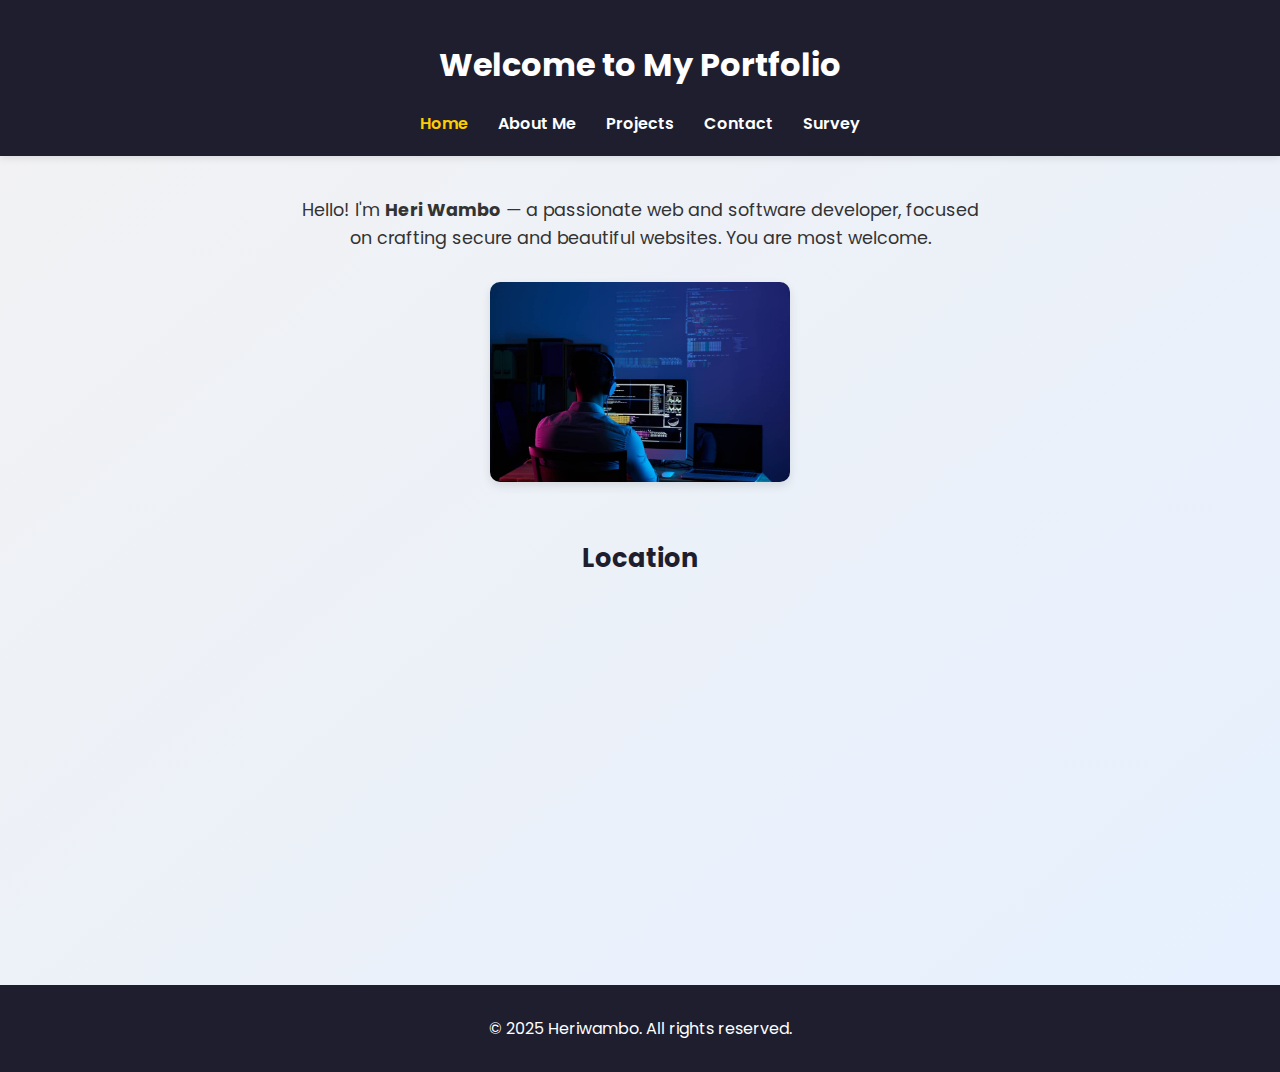
<file: index.html>
<!DOCTYPE html>
<html lang="en">
<head>
  <meta charset="UTF-8" />
  <meta name="viewport" content="width=device-width, initial-scale=1.0" />
  <meta name="description" content="Personal portfolio website of SecOps" />
  <meta name="keywords" content="Portfolio, Web Developer, Projects" />
  <meta name="author" content="SecOps" />
  <title>Home | SecOps</title>

  <!-- Google Fonts -->
  <link href="https://fonts.googleapis.com/css2?family=Poppins:wght@400;600&display=swap" rel="stylesheet" />

  <!-- Styles -->
  <link rel="stylesheet" href="stylees.css" />
  <script src="script.js"></script>
</head>

<body onload="greetUser()">
  <header>
    <h1>Welcome to My Portfolio</h1>
    <nav>
      <ul class="navbar">
        <li><a href="index.html" class="active">Home</a></li>
        <li><a href="about.html">About Me</a></li>
        <li><a href="projects.html">Projects</a></li>
        <li><a href="contact.html">Contact</a></li>
        <li><a href="survey.html">Survey</a></li>
      </ul>
    </nav>
  </header>

  <main>
   <section class="intro">
  <p>
    Hello! I'm <strong>Heri Wambo</strong> — a passionate web and software developer, focused on crafting
    secure and beautiful websites. You are most welcome.
  </p>
  <img 
    src="images/Network forensics.jpg" 
    alt="Developer working on code" 
    class="hero-img" 
  />
</section>

    <!-- Google Map Section -->
    <section class="map-section">
      <h3>Location</h3>
      <iframe
        src="https://www.google.com/maps/embed?pb=!1m18!1m12!1m3!1d127994.28923469246!2d35.64884474704246!3d-6.183658729106008!2m3!1f0!2f0!3f0!3m2!1i1024!2i768!4f13.1!3m3!1m2!1s0x184b513ed9d68e01%3A0x91f0ff13ce6d1bc9!2sCollege%20of%20Informatics%20and%20Virtual%20Education%2C%20University%20of%20Dodoma!5e0!3m2!1sen!2stz!4v1714667862400!5m2!1sen!2stz"
        width="100%" 
        height="300" 
        style="border:0;" 
        allowfullscreen="" 
        loading="lazy"
        referrerpolicy="no-referrer-when-downgrade">
      </iframe>
    </section>
  </main>

  <footer>
    <p>&copy; 2025 Heriwambo. All rights reserved.</p>
  </footer>
</body>
</html>
</file>
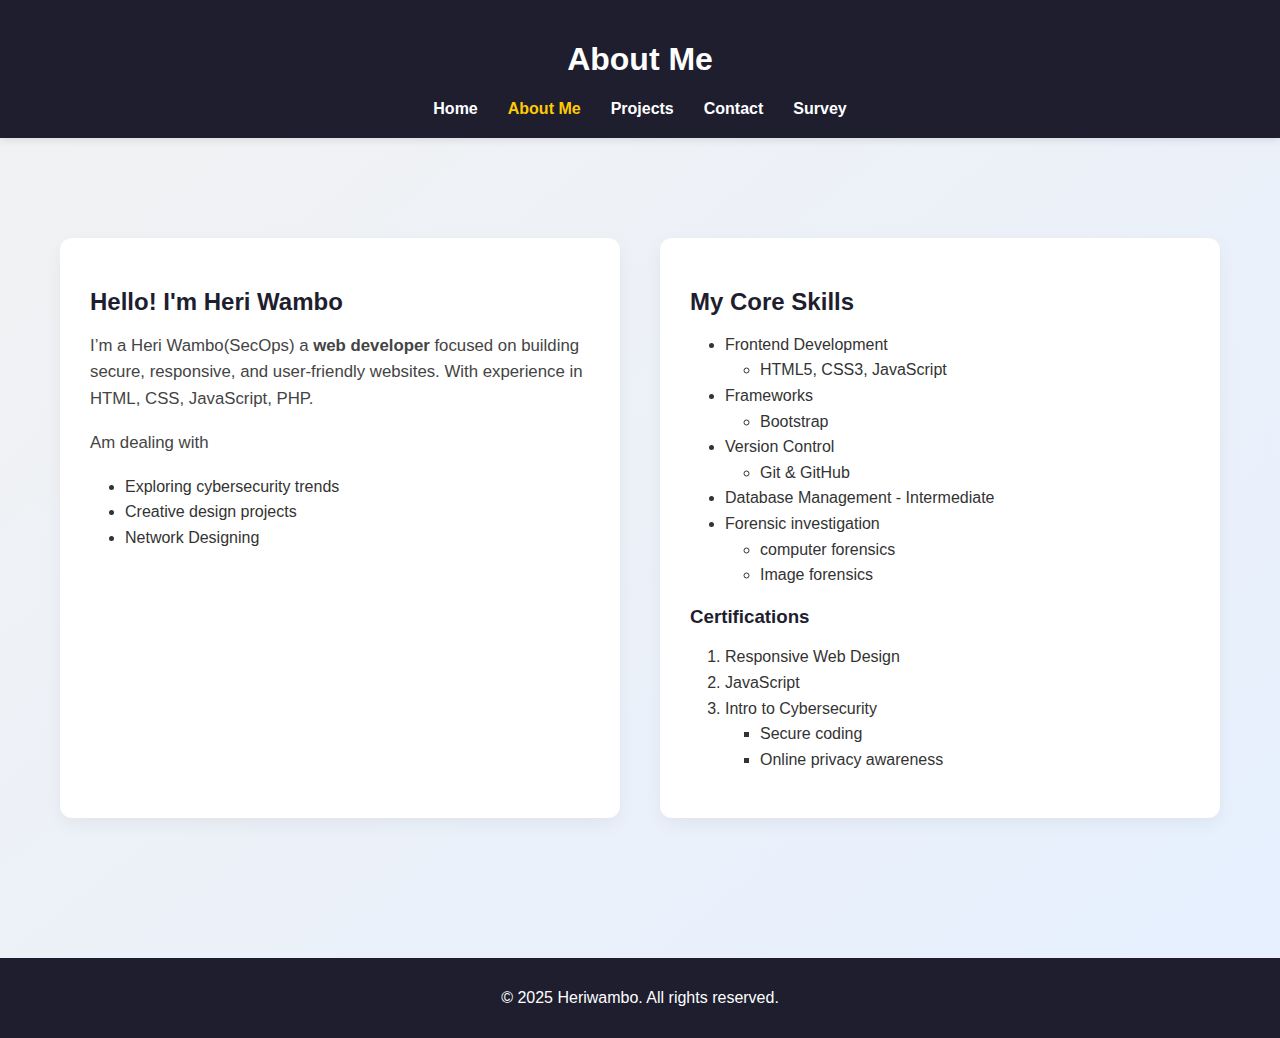
<file: about.html>
<!DOCTYPE html>
<html lang="en">
<head>
  <meta charset="UTF-8" />
  <meta name="viewport" content="width=device-width, initial-scale=1.0" />
  <meta name="description" content="About SecOps - Web Developer Portfolio" />
  <meta name="keywords" content="About, Web Developer, Skills, Portfolio" />
  <meta name="author" content="SecOps" />
  <title>About Me | SecOps</title>
  <link rel="stylesheet" href="stylees.css" />
  <script src="script.js"></script>
</head>

<body>
  <header>
    <h1>About Me</h1>
    <nav>
      <ul class="navbar">
        <li><a href="index.html">Home</a></li>
        <li><a href="about.html" class="active">About Me</a></li>
        <li><a href="projects.html">Projects</a></li>
        <li><a href="contact.html">Contact</a></li>
        <li><a href="survey.html">Survey</a></li>
      </ul>
    </nav>
  </header>

  <main>
    <section class="about-wrapper">
      <div class="about-column">
        <h2>Hello! I'm Heri Wambo</h2>
        <p>
          I’m a Heri Wambo(SecOps) a <strong>web developer</strong> focused on building secure, responsive, and user-friendly websites.
         With experience in HTML, CSS, JavaScript, PHP.
        </p>
        <p>Am dealing with</p>
        <ul>
          <li>Exploring cybersecurity trends</li>
          <li>Creative design projects</li>
		  <li>Network Designing</li>
        </ul>
      </div>

      <div class="about-column">
        <h2>My Core Skills</h2>
        <ul>
          <li>Frontend Development
            <ul>
              <li>HTML5, CSS3, JavaScript</li>
            </ul>
          </li>
          <li>Frameworks
            <ul>
              <li>Bootstrap</li>
            </ul>
          </li>
          <li>Version Control
            <ul>
              <li>Git & GitHub</li>
            </ul>
          </li>
         <li>Database Management - Intermediate
		 <li>Forensic investigation
		   <ul>
              <li>computer forensics</li>
            </ul>
			   <ul>
              <li>Image forensics</li>
            </ul>
        </ul>

        <h3>Certifications</h3>
        <ol>
          <li>Responsive Web Design</li>
          <li>JavaScript </li>
          <li>Intro to Cybersecurity
            <ul>
              <li>Secure coding</li>
              <li>Online privacy awareness</li>
            </ul>
          </li>
        </ol>
      </div>
    </section>
  </main>

  <footer>
    <p>&copy; 2025 Heriwambo. All rights reserved.</p>
  </footer>
</body>
</html>
</file>
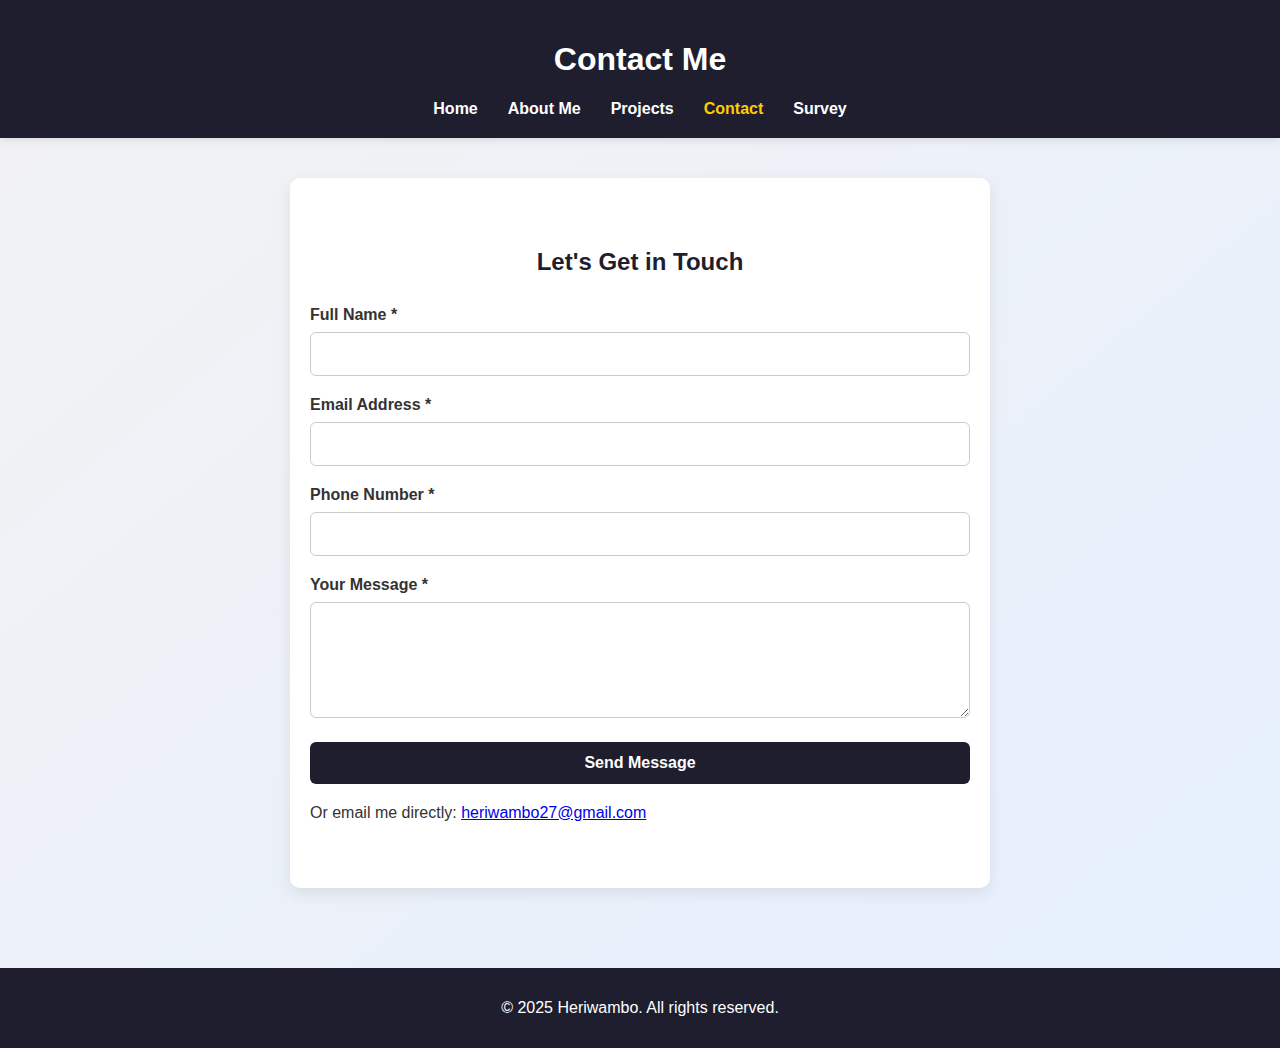
<file: contact.html>
<!DOCTYPE html>
<html lang="en">
<head>
  <meta charset="UTF-8" />
  <meta name="viewport" content="width=device-width, initial-scale=1.0" />
  <meta name="description" content="Contact SecOps" />
  <meta name="keywords" content="Contact, Web Developer, Portfolio" />
  <meta name="author" content="SecOps" />
  <title>Contact | SecOps</title>
  <link rel="stylesheet" href="stylees.css" />
  <script src="script.js"></script>
</head>
<body>
  <header>
    <h1>Contact Me</h1>
    <nav>
      <ul class="navbar">
        <li><a href="index.html">Home</a></li>
        <li><a href="about.html">About Me</a></li>
        <li><a href="projects.html">Projects</a></li>
        <li><a href="contact.html" class="active">Contact</a></li>
        <li><a href="survey.html">Survey</a></li>
      </ul>
    </nav>
  </header>

  <main>
    <section class="contact-section">
      <h2>Let's Get in Touch</h2>
      <form id="contactForm" novalidate>
        <div class="form-group">
          <label for="name">Full Name *</label>
          <input type="text" id="name" name="name" required />
        </div>

        <div class="form-group">
          <label for="email">Email Address *</label>
          <input type="email" id="email" name="email" required />
        </div>

        <div class="form-group">
          <label for="phone">Phone Number *</label>
          <input type="tel" id="phone" name="phone" required />
        </div>

        <div class="form-group">
          <label for="message">Your Message *</label>
          <textarea id="message" name="message" rows="5" required></textarea>
        </div>

        <button type="submit" class="btn">Send Message</button>
      </form>
      <p style="margin-top: 20px;">Or email me directly: <a href="mailto:secops@example.com">heriwambo27@gmail.com</a></p>
    </section>
  </main>

  <footer>
    <p>&copy; 2025 Heriwambo. All rights reserved.</p>
  </footer>
</body>
</html>
</file>
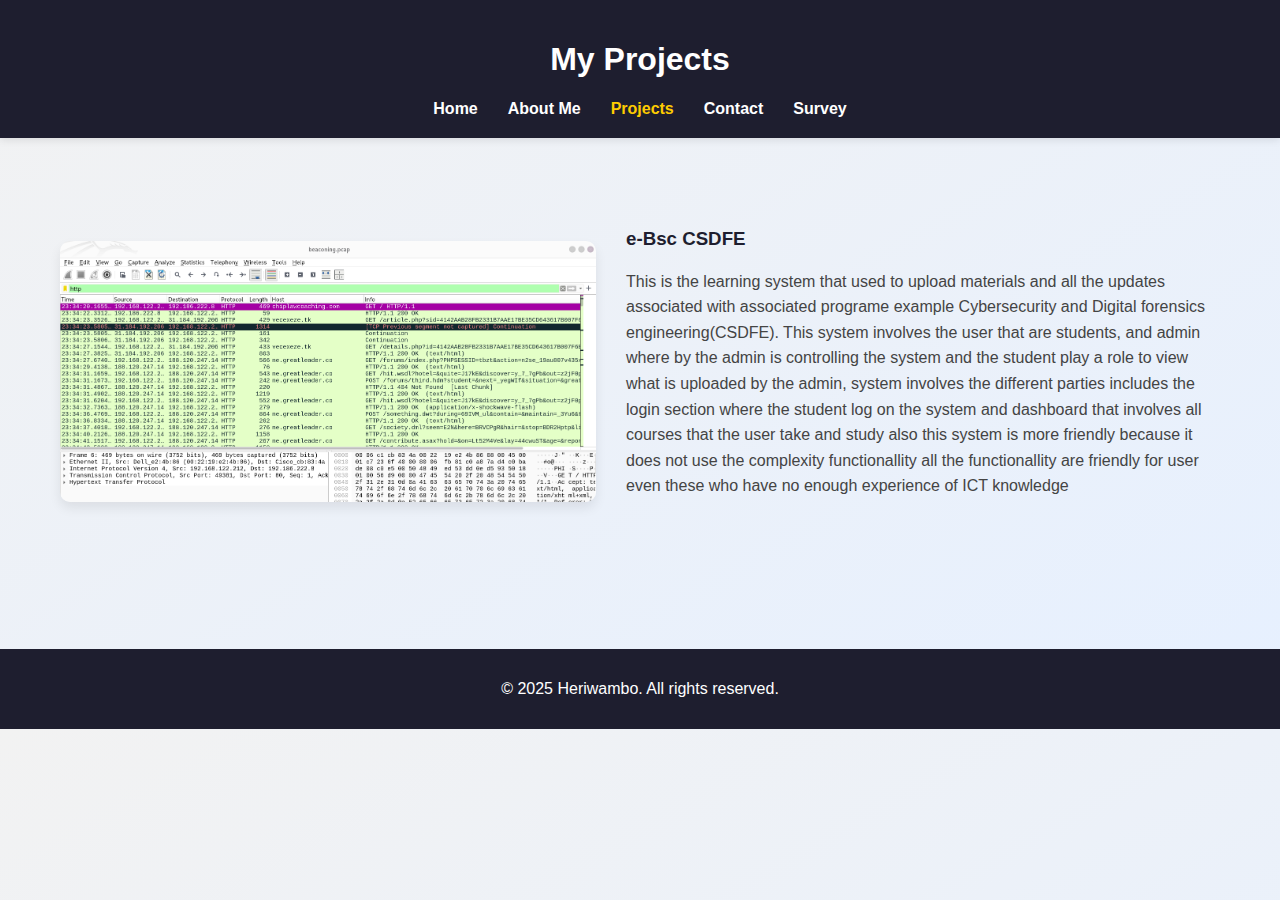
<file: projects.html>
<!DOCTYPE html>
<html lang="en">
<head>
  <meta charset="UTF-8" />
  <meta name="viewport" content="width=device-width, initial-scale=1.0" />
  <meta name="description" content="Projects by SecOps" />
  <meta name="keywords" content="Web Projects, Portfolio, Web Developer" />
  <meta name="author" content="SecOps" />
  <title>Projects | SecOps</title>
  <link rel="stylesheet" href="stylees.css" />
  <script src="script.js"></script>
</head>

<body>
  <header>
    <h1>My Projects</h1>
    <nav>
      <ul class="navbar">
        <li><a href="index.html">Home</a></li>
        <li><a href="about.html">About Me</a></li>
        <li><a href="projects.html" class="active">Projects</a></li>
        <li><a href="contact.html">Contact</a></li>
        <li><a href="survey.html">Survey</a></li>
      </ul>
    </nav>
  </header>

  <main>
    <section class="project-section">
      <!-- Project 1 -->
      <div class="project-row">
        <div class="project-img">
          <img src="images\Malware.png" alt="Project 1 Screenshot">
        </div>
        <div class="project-text">
          <h3>e-Bsc CSDFE</h3>
          <p>This is the learning system that used to upload materials and all the updates associated with associated programe example Cybersecurity and Digital forensics engineering(CSDFE). This system involves the user that are students,
		  and admin where by the admin is controlling the system and the student play a role to view what is uploaded by the admin, system involves the different parties
          includes the login section where the student log on the system and dashboard that involves all courses that the user take and study also this system is more friendly
		  because it does not use the complexity functionallity all the functionallity are friendly for user even these who have no enough experience of ICT knowledge</p>
        </div>
      </div>
    </section>
  </main>

  <footer>
    <p>&copy; 2025 Heriwambo. All rights reserved.</p>
  </footer>
</body>
</html>
</file>
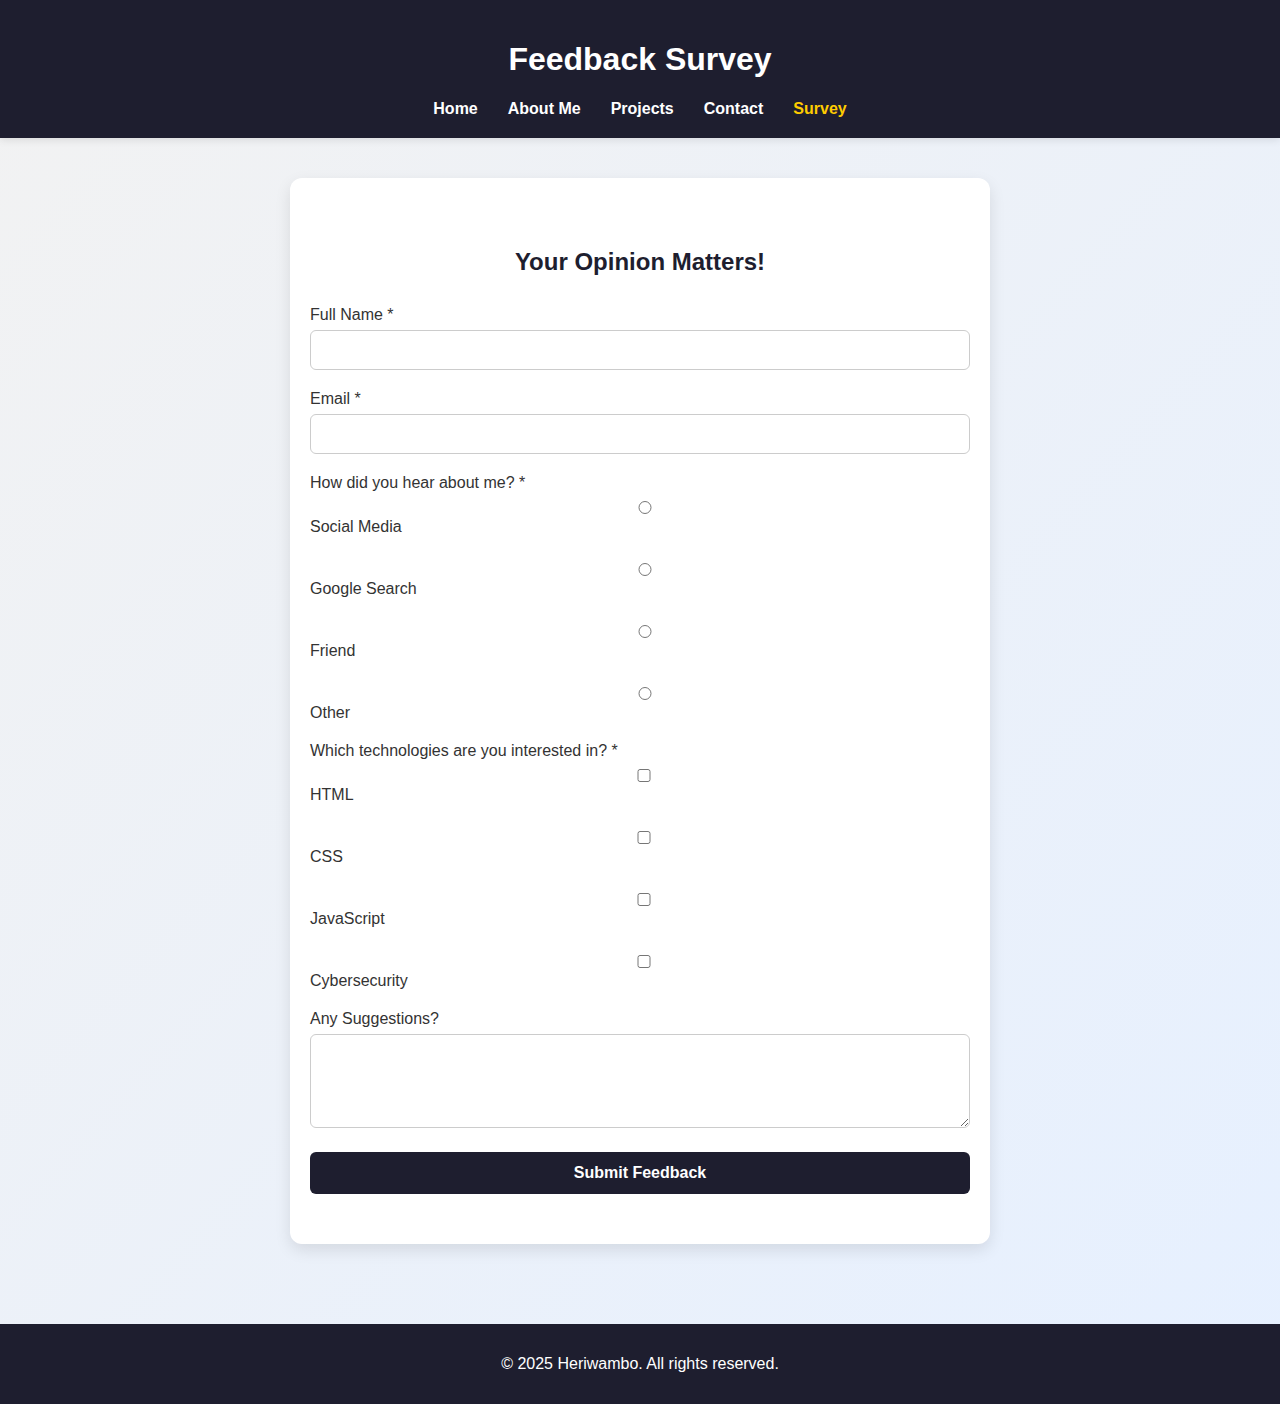
<file: survey.html>
<!DOCTYPE html>
<html lang="en">
<head>
  <meta charset="UTF-8" />
  <meta name="viewport" content="width=device-width, initial-scale=1.0" />
  <meta name="description" content="Survey Page - SecOps Portfolio" />
  <meta name="keywords" content="Survey, Web Developer Feedback" />
  <meta name="author" content="SecOps" />
  <title>Survey | SecOps</title>
  <link rel="stylesheet" href="stylees.css" />
  <script src="script.js"></script>
</head>
<body>
  <header>
    <h1>Feedback Survey</h1>
    <nav>
      <ul class="navbar">
        <li><a href="index.html">Home</a></li>
        <li><a href="about.html">About Me</a></li>
        <li><a href="projects.html">Projects</a></li>
        <li><a href="contact.html">Contact</a></li>
        <li><a href="survey.html" class="active">Survey</a></li>
      </ul>
    </nav>
  </header>

  <main>
    <section class="survey-section">
      <h2>Your Opinion Matters!</h2>
     <form action="https://formsubmit.co/heriwambo27@gmail.com" method="POST">
        <!-- Full Name -->
        <div class="form-group">
          <label for="survey-name">Full Name *</label>
          <input type="text" id="survey-name" name="name" required>
        </div>

        <!-- Email -->
        <div class="form-group">
          <label for="survey-email">Email *</label>
          <input type="email" id="survey-email" name="email" required>
        </div>

        <!-- Radio Buttons -->
        <div class="form-group">
          <label>How did you hear about me? *</label>
          <label><input type="radio" name="source" value="social" required> Social Media</label><br>
          <label><input type="radio" name="source" value="search"> Google Search</label><br>
          <label><input type="radio" name="source" value="friend"> Friend</label><br>
          <label><input type="radio" name="source" value="other"> Other</label>
        </div>

        <!-- Checkboxes -->
        <div class="form-group">
          <label>Which technologies are you interested in? *</label>
          <label><input type="checkbox" name="tech" value="html"> HTML</label><br>
          <label><input type="checkbox" name="tech" value="css"> CSS</label><br>
          <label><input type="checkbox" name="tech" value="javascript"> JavaScript</label><br>
          <label><input type="checkbox" name="tech" value="security"> Cybersecurity</label>
        </div>

        <!-- Text Area -->
        <div class="form-group">
          <label for="feedback">Any Suggestions?</label>
          <textarea id="feedback" name="feedback" rows="4"></textarea>
        </div>

        <button type="submit" class="btn">Submit Feedback</button>
      </form>
    </section>
  </main>

  <footer>
    <p>&copy; 2025 Heriwambo. All rights reserved.</p>
  </footer>
</body>
</html>
</file>
<file: stylees.css>
* {
    box-sizing: border-box;
    scroll-behavior: smooth;
  }
  
  body {
    margin: 0;
    font-family: 'Poppins', sans-serif;
    background: linear-gradient(to bottom right, #f2f2f2, #e6f0ff);
    color: #333;
  }
  
  /* Header + Navbar */
  header {
    background-color: #1e1e2f;
    color: white;
    padding: 20px 0;
    text-align: center;
    box-shadow: 0 2px 8px rgba(0,0,0,0.1);
  }
  
  .navbar {
    list-style: none;
    display: flex;
    justify-content: center;
    padding: 0;
    margin: 10px 0 0;
  }
  
  .navbar li {
    margin: 0 15px;
  }
  
  .navbar a {
    color: white;
    text-decoration: none;
    font-weight: 600;
    transition: color 0.3s ease;
  }
  
  .navbar a:hover,
  .navbar a.active {
    color: #ffcc00;
  }
  
  /* Main General Styling */
  main {
    padding: 40px 20px;
    text-align: center;
  }
  
  .intro {
    animation: fadeIn 1.5s ease;
  }
  
  .intro h2 {
    font-size: 2rem;
    color: #1e1e2f;
  }
  
  .intro p {
    max-width: 700px;
    margin: 0 auto;
    font-size: 1.1rem;
    line-height: 1.6;
  }
  
  .hero-img {
    margin-top: 30px;
    width: 300px;
    max-width: 80%;
    border-radius: 10px;
    box-shadow: 0 4px 10px rgba(0,0,0,0.1);
    transition: transform 0.3s;
  }
  
  .hero-img:hover {
    transform: scale(1.05);
  }
   .hero-img {
  max-width: 100%;
  height: auto;
}

  
  /* Google Map Section */
  .map-section {
    margin-top: 50px;
  }
  
  .map-section h3 {
    margin-bottom: 20px;
    font-size: 1.6rem;
    color: #1e1e2f;
  }
  
  /* Footer */
  footer {
    background-color: #1e1e2f;
    color: white;
    text-align: center;
    padding: 15px;
    margin-top: 40px;
  }
  
  /* Animation */
  @keyframes fadeIn {
    from { opacity: 0; transform: translateY(20px); }
    to { opacity: 1; transform: translateY(0); }
  }
  
  /* ------------------------------
     About Page Styling Starts Here
  --------------------------------- */
  
  .about-wrapper {
    display: flex;
    flex-wrap: wrap;
    justify-content: center;
    gap: 40px;
    padding: 60px 20px;
    max-width: 1200px;
    margin: auto;
  }
  
  .about-column {
    flex: 1 1 45%;
    background: #ffffff;
    padding: 30px;
    border-radius: 12px;
    box-shadow: 0 6px 18px rgba(0, 0, 0, 0.05);
    transition: transform 0.3s ease;
    animation: fadeIn 1s ease-in-out;
    text-align: left;
  }
  
  .about-column:hover {
    transform: translateY(-5px);
  }
  
  .about-column h2,
  .about-column h3 {
    color: #1e1e2f;
    margin-bottom: 15px;
  }
  
  .about-column p {
    font-size: 1.05rem;
    line-height: 1.6;
    color: #444;
  }
  
  .about-column ul,
  .about-column ol {
    margin-left: 20px;
    line-height: 1.6;
    padding-left: 15px;
  }
  
  .about-column ul ul {
    list-style-type: circle;
    margin-left: 20px;
  }
  
  .about-column ol ul {
    list-style-type: square;
    margin-left: 20px;
  }
  
  /* Responsive Layout */
  @media (max-width: 768px) {
    .about-wrapper {
      flex-direction: column;
      padding: 30px 15px;
    }
  
    .about-column {
      width: 100%;
    }
  }
  /* ------------------------------
   Projects Page (Left-Right Layout)
--------------------------------- */
.project-section {
    max-width: 1200px;
    margin: auto;
    padding: 50px 20px;
    display: flex;
    flex-direction: column;
    gap: 60px;
  }
  
  .project-row {
    display: flex;
    flex-wrap: wrap;
    align-items: center;
    gap: 30px;
  }
  
  .project-row.reverse {
    flex-direction: row-reverse;
  }
  
  .project-img {
    flex: 1 1 45%;
  }
  
  .project-img img {
    width: 100%;
    border-radius: 10px;
    box-shadow: 0 6px 12px rgba(0,0,0,0.08);
  }
  
  .project-text {
    flex: 1 1 50%;
    text-align: left;
  }
  
  .project-text h3 {
    margin-top: 0;
    color: #1e1e2f;
  }
  
  .project-text p {
    font-size: 1rem;
    color: #444;
    line-height: 1.6;
    margin: 10px 0 20px;
  }
  
  .project-text .btn {
    padding: 10px 20px;
    background-color: #1e1e2f;
    color: #fff;
    border-radius: 5px;
    text-decoration: none;
    font-weight: 600;
    transition: background-color 0.3s ease;
  }
  
  .project-text .btn:hover {
    background-color: #ffcc00;
    color: #1e1e2f;
  }
  
  /* Responsive */
  @media screen and (max-width: 768px) {
    .project-row, .project-row.reverse {
      flex-direction: column;
      text-align: center;
    }
  
    .project-text {
      text-align: center;
    }
  }
  /* ------------------------------
   Contact Page Styling
--------------------------------- */
.contact-section {
    max-width: 700px;
    margin: auto;
    padding: 50px 20px;
    text-align: left;
    background-color: #ffffff;
    border-radius: 10px;
    box-shadow: 0 6px 16px rgba(0,0,0,0.08);
  }
  
  .contact-section h2 {
    text-align: center;
    color: #1e1e2f;
    margin-bottom: 30px;
  }
  
  .form-group {
    margin-bottom: 20px;
  }
  
  .form-group label {
    display: block;
    font-weight: 600;
    margin-bottom: 8px;
  }
  
  .form-group input,
  .form-group textarea {
    width: 100%;
    padding: 12px;
    border: 1px solid #ccc;
    border-radius: 6px;
    font-size: 1rem;
    font-family: inherit;
    transition: border-color 0.3s;
  }
  
  .form-group input:focus,
  .form-group textarea:focus {
    outline: none;
    border-color: #1e1e2f;
  }
  
  .contact-section .btn {
    display: block;
    width: 100%;
    padding: 12px;
    font-size: 1rem;
    background-color: #1e1e2f;
    color: white;
    border: none;
    border-radius: 6px;
    cursor: pointer;
    font-weight: 600;
    transition: background-color 0.3s ease;
  }
  
  .contact-section .btn:hover {
    background-color: #ffcc00;
    color: #1e1e2f;
  }
  /* ------------------------------
   Survey Page Styling
--------------------------------- */
.survey-section {
    max-width: 700px;
    margin: auto;
    padding: 50px 20px;
    background: #fff;
    border-radius: 12px;
    box-shadow: 0 6px 16px rgba(0,0,0,0.1);
    text-align: left;
  }
  
  .survey-section h2 {
    text-align: center;
    margin-bottom: 30px;
    color: #1e1e2f;
  }
  
  .survey-section .form-group {
    margin-bottom: 20px;
  }
  
  .survey-section label {
    font-weight: 500;
    display: block;
    margin-bottom: 6px;
  }
  
  .survey-section input[type="text"],
  .survey-section input[type="email"],
  .survey-section textarea {
    width: 100%;
    padding: 10px;
    font-size: 1rem;
    border: 1px solid #ccc;
    border-radius: 6px;
    font-family: inherit;
  }
  
  .survey-section input[type="radio"],
  .survey-section input[type="checkbox"] {
    margin-right: 8px;
  }
  
  .survey-section .btn {
    width: 100%;
    padding: 12px;
    font-size: 1rem;
    background-color: #1e1e2f;
    color: white;
    border: none;
    border-radius: 6px;
    font-weight: bold;
    cursor: pointer;
    transition: 0.3s;
  }
  
  .survey-section .btn:hover {
    background-color: #ffcc00;
    color: #1e1e2f;
  }
  <style>
  /* Container for slider */
  .slider-container {
    width: 100%;
    overflow: hidden;
    margin-bottom: 20px;
    max-height: 300px;
    position: relative;
  }

  /* The slider itself (all images inside this) */
  .slider {
    display: flex;
    width: 400%;
    animation: scrollSlider 240s ease-in-out infinite; /* Slower speed, 240 seconds */
  }

  /* Each individual slide */
  .slide {
    width: 100%;
    flex-shrink: 0;
    text-align: center;
    padding: 10px;
  }

  /* Image styles */
  .slide img {
    width: 50%;  /* Reduce image size to fit better */
    max-width: 400px;
    height: auto;
    max-height: 200px;
    display: block;
    margin: 0 auto;
    object-fit: contain;
    border-radius: 8px;
    box-shadow: 0 0 10px rgba(0, 0, 0, 0.1);
  }

  /* Title under image */
  .slide h4 {
    margin-top: 8px;
    font-size: 1.1em;
    color: #333;
  }

  /* Keyframes for the animation */
  @keyframes scrollSlider {
    0%    { transform: translateX(0%); }
    20%   { transform: translateX(0%); }
    25%   { transform: translateX(-100%); }
    45%   { transform: translateX(-100%); }
    50%   { transform: translateX(-200%); }
    70%   { transform: translateX(-200%); }
    75%   { transform: translateX(-300%); }
    95%   { transform: translateX(-300%); }
    100%  { transform: translateX(0%); }
  }
</style>
</file>
